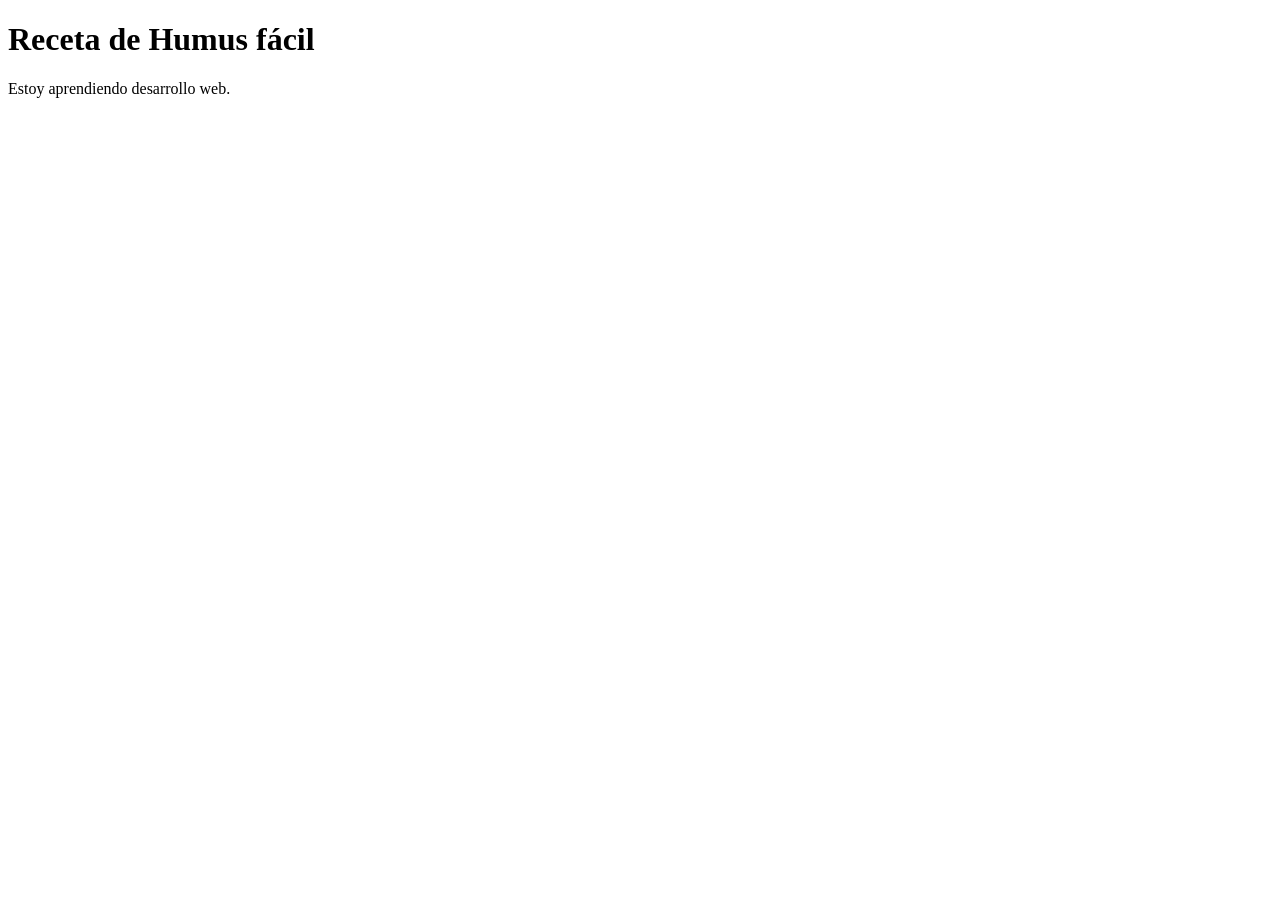
<file: PFA2/index.html>
<!DOCTYPE html>
<html lang="es">

<head>
    <title>Mi página web PFA3</title>
</head>

<body>
    <header>
        <h1>Receta de Humus fácil</h1>
    </header>
    <div>
        <p>Estoy aprendiendo desarrollo web.</p>
    </div>
    <footer>

    </footer>
</body>

</html>
</file>
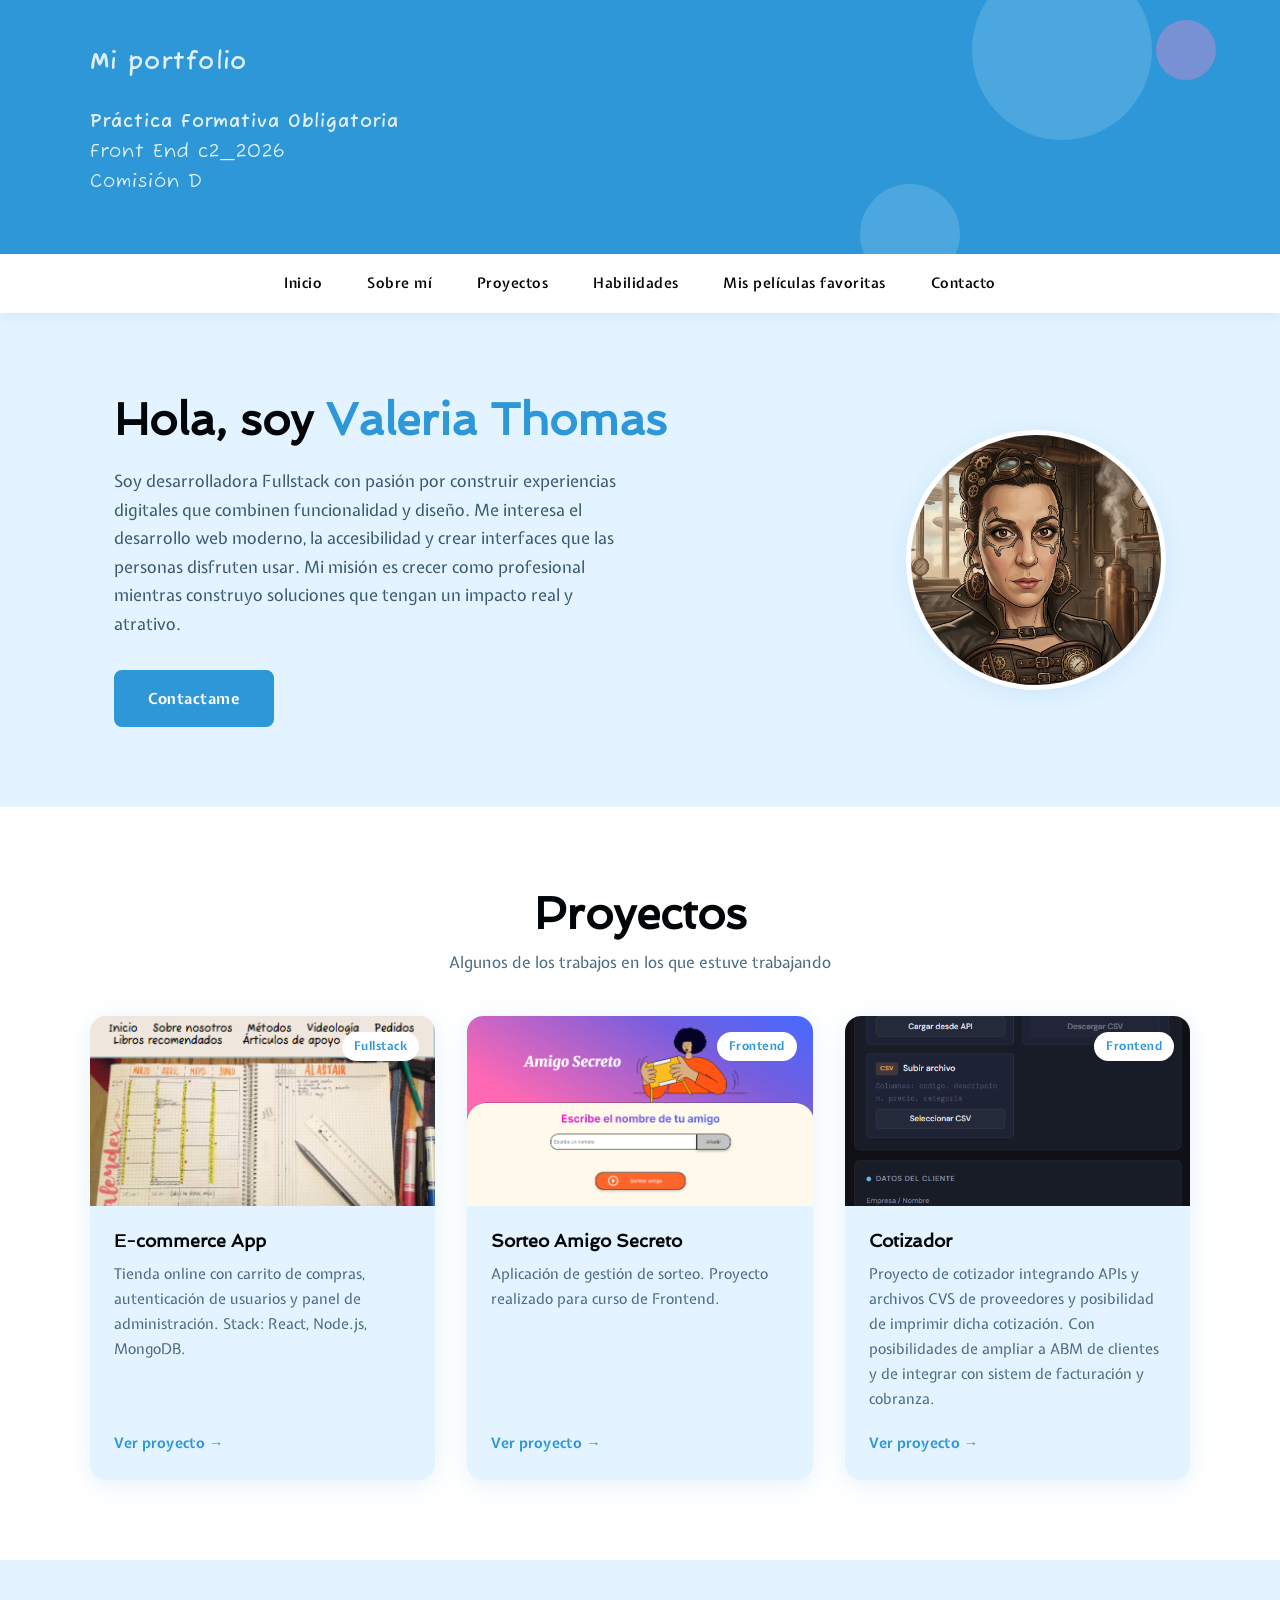
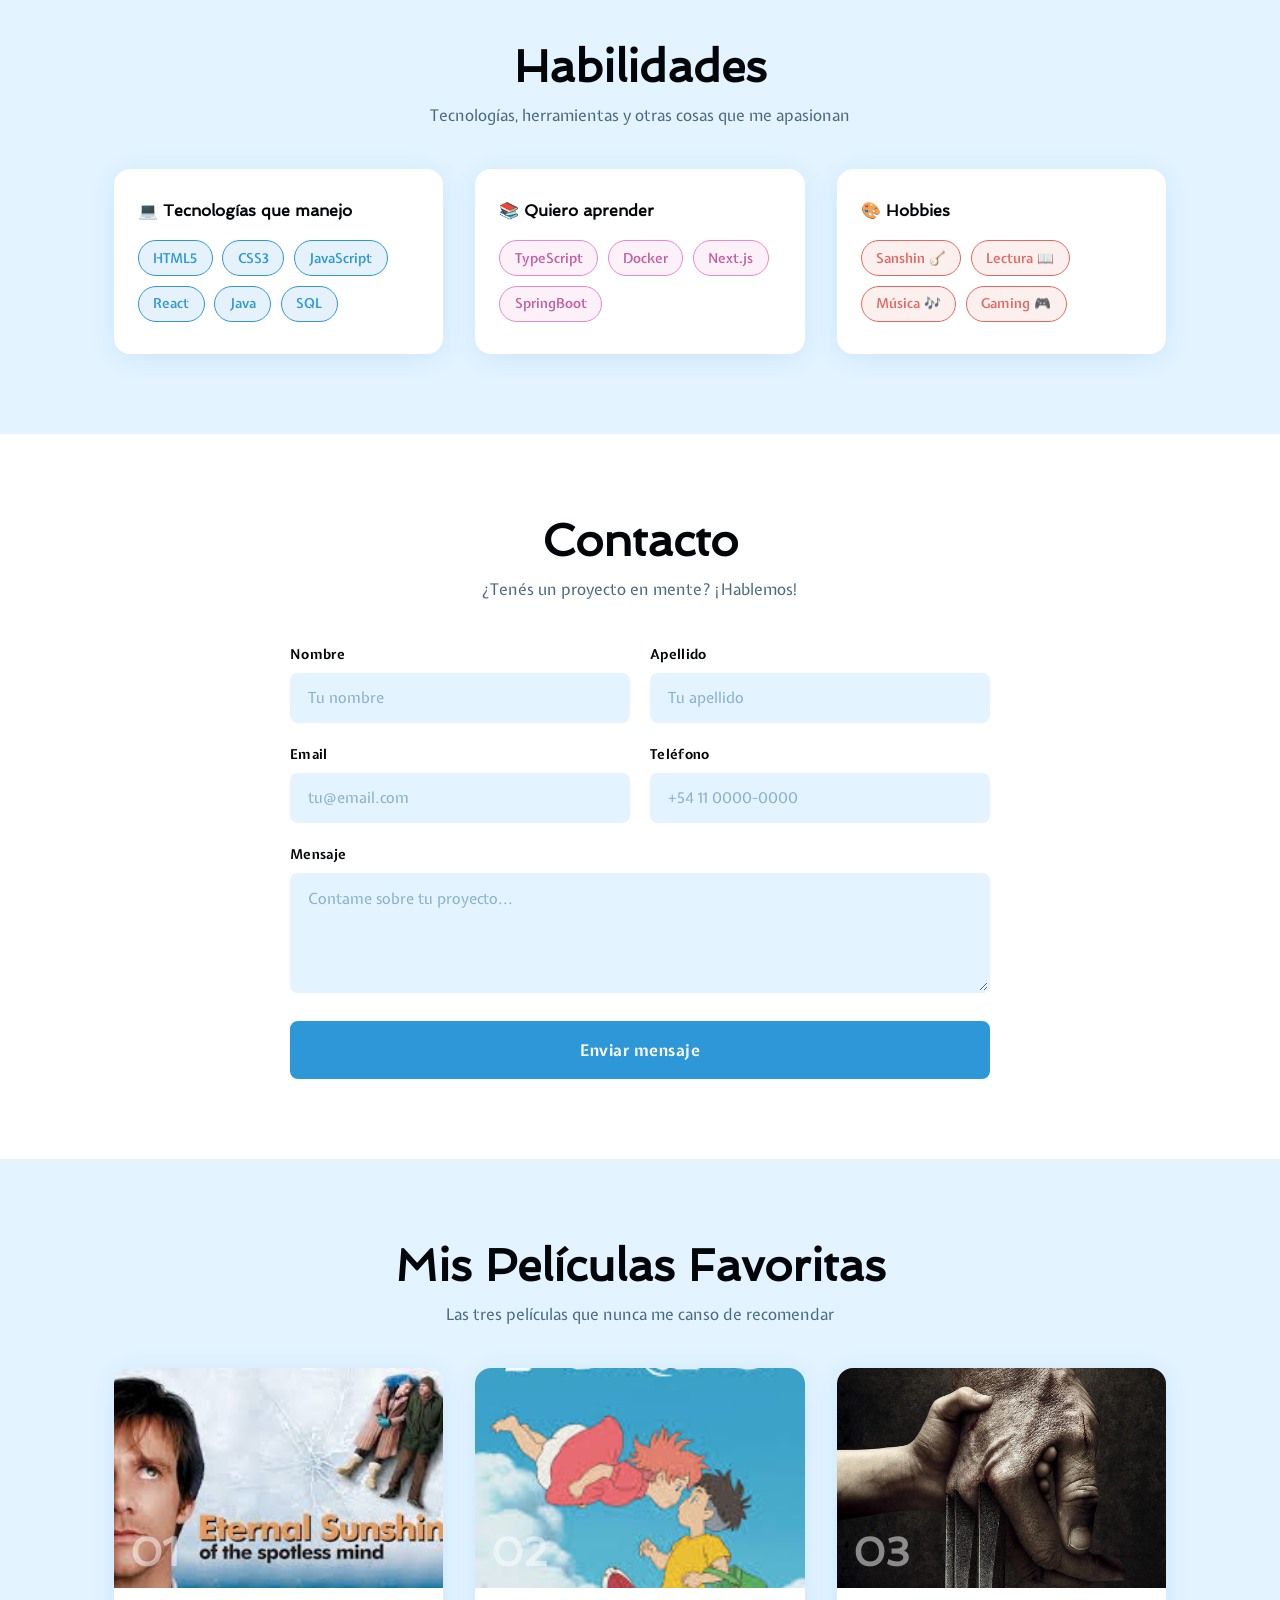
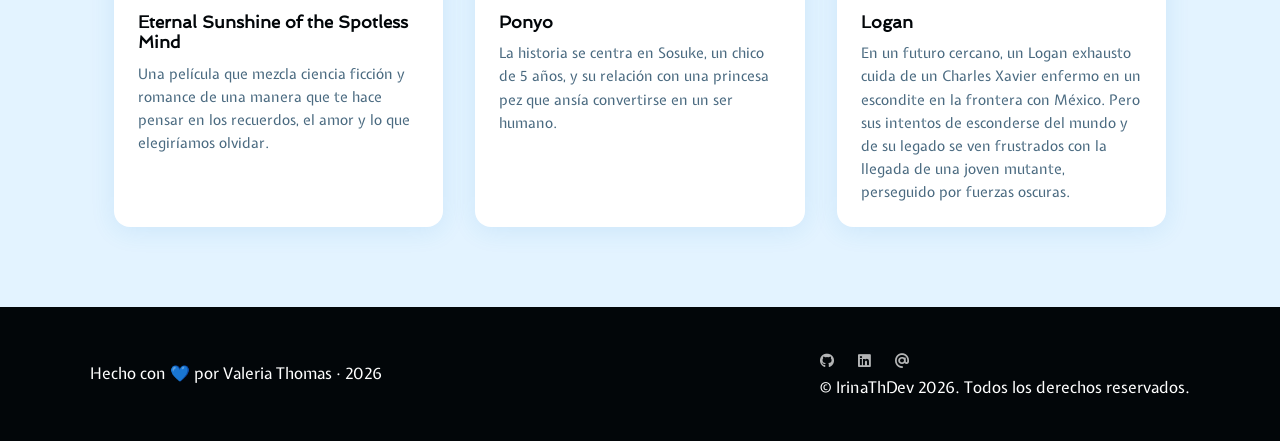
<file: PFO1/index.html>
<!DOCTYPE html>
<html lang="es">

<head>
    <meta charset="UTF-8">
    <meta name="viewport" content="width=device-width, initial-scale=1.0">
    <link rel="stylesheet" href="./css/styles.css">
    <!-- Google Fonts: Expletus Sans (body), Spinnaker (headings), Fuzzy Bubbles (decorativo) -->
    <link rel="preconnect" href="https://fonts.googleapis.com">
    <link rel="preconnect" href="https://fonts.gstatic.com" crossorigin>
    <link
        href="https://fonts.googleapis.com/css2?family=Expletus+Sans:ital,wght@0,400..700;1,400..700&family=Fuzzy+Bubbles:wght@400;700&family=Spinnaker&display=swap"
        rel="stylesheet">
    <link rel="stylesheet" href="https://cdnjs.cloudflare.com/ajax/libs/font-awesome/6.7.2/css/all.min.css" />

    <title>PFO1 Frontend 2c2026</title>
</head>

<body>
    <header class="site-header">
         <div class="header-inner">
       <h2 class="h2header-tagline"> Mi portfolio </h2>
       <br>
      <p class="header-tagline"> <strong>Práctica Formativa Obligatoria</strong> <br>
        Front End c2_2026 <br>
            Comisión D</p>
    </div>
        <div class="header-deco" aria-hidden="true">
            <span class="deco-circle c1"></span>
            <span class="deco-circle c2"></span>
            <span class="deco-circle c3"></span>
        </div>
    </header>

    <!-- =============================
       NAV: Barra de navegación principal
       Mejora futura: convertir en menú hamburguesa para mobile
  ============================== -->
    <nav class="main-nav" aria-label="Navegación principal">
        <ul class="navbar">
            <li><a href="#" class="nav-link">Inicio</a></li>
            <li><a href="#about" class="nav-link">Sobre mí</a></li>
            <li><a href="#proyects" class="nav-link">Proyectos</a></li>
            <li><a href="#habilidades" class="nav-link">Habilidades</a></li>
            <li><a href="#peliculas" class="nav-link">Mis películas favoritas</a></li>
            <!-- <li><a href="#libros" class="nav-link">Libros recomendados</a></li>  
            queda pendiente hacer la sección de libros recomendados -->
            <li><a href="#contacto" class="nav-link">Contacto</a></li>
        </ul>
    </nav>

    <!--  MAIN: Contenido principal del portafolio -->
    <main>
        <!-- Sección: Presentación Personal -->
        <section id="about" class="section sobre-mi-section">
            <div class="sobre-mi-content">
                <div class="sobre-mi-text">
                    <h1 class="section-title">Hola, soy <span class="highlight">Valeria Thomas</span></h1>
                    <p class="sobre-mi-desc">
                        Soy desarrolladora Fullstack con pasión por construir experiencias digitales que combinen
                        funcionalidad y diseño. Me interesa el desarrollo web moderno, la accesibilidad y crear
                        interfaces que las personas disfruten usar. Mi misión es crecer como profesional mientras
                        construyo soluciones que tengan un impacto real y atrativo.
                    </p>
                    <a href="#contacto" class="btn-primary">Contactame</a>
                </div>
                <div class="sobre-mi-img-wrap">
                    <!-- Imagen de perfil: podés reemplazarla por tu foto o avatar -->
                     <img src="./img/Gemini_Generated_Image_7jhzcu7jhzcu7jhz.png" alt="avatar estilo steam punk retro" width="80"
            height="64" title="avatar de mujer estilo steampunk retro" class="avatar-img">
                   
                    <div class="avatar-placeholder" style="display:none;" aria-hidden="true">
                        <span>VT</span>
                    </div>
                </div>
            </div>
        </section>

        <!-- =============================
         Sección: Proyectos (Tarjetas)
         Mejora futura: agregar filtros por tecnología
    ============================== -->
        <section id="proyects" class="section tarjetas-section">
            <h2 class="section-title centered">Proyectos</h2>
            <p class="section-subtitle centered">Algunos de los trabajos en los que estuve trabajando</p>
            <div class="tarjetas-grid">

                <article class="tarjeta">
                    <div class="tarjeta-img-wrap">
                        <img src="img/Organizalogia.png" alt="Captura del proyecto E-commerce App" class="tarjeta-img"
                            onerror="this.parentElement.classList.add('img-fallback')" />
                        <span class="tarjeta-tag">Fullstack</span>
                    </div>
                    <div class="tarjeta-body">
                        <h3 class="tarjeta-title">E-commerce App</h3>
                        <p class="tarjeta-desc">Tienda online con carrito de compras, autenticación de usuarios y panel
                            de administración. Stack: React, Node.js, MongoDB.</p>
                        <a href="https://irinath.github.io/organizalogia/" class="tarjeta-link">Ver proyecto →</a>
                    </div>
                </article>

                <article class="tarjeta">
                    <div class="tarjeta-img-wrap">
                        <img src="img/Amigosecreto.png" alt="Captura del proyecto Alura" class="tarjeta-img"
                            onerror="this.parentElement.classList.add('img-fallback')" />
                        <span class="tarjeta-tag">Frontend</span>
                    </div>
                    <div class="tarjeta-body">
                        <h3 class="tarjeta-title">Sorteo Amigo Secreto</h3>
                        <p class="tarjeta-desc">Aplicación de gestión de sorteo. Proyecto realizado para curso de Frontend.</p>
                        <a href="https://challenge-amigo-secreto-esp-main-six.vercel.app/" class="tarjeta-link">Ver proyecto →</a>
                    </div>
                </article>

                <article class="tarjeta">
                    <div class="tarjeta-img-wrap">
                        <img src="img/Captura de pantalla 2026-04-03 194652.png" alt="Captura del proyecto con React " class="tarjeta-img"
                            onerror="this.parentElement.classList.add('img-fallback')" />
                        <span class="tarjeta-tag">Frontend</span>
                    </div>
                    <div class="tarjeta-body">
                        <h3 class="tarjeta-title">Cotizador</h3>
                        <p class="tarjeta-desc">Proyecto de cotizador integrando APIs y archivos CVS de proveedores y posibilidad de imprimir dicha cotización.
                             Con posibilidades de ampliar a ABM de clientes y de integrar con sistem de facturación y cobranza.
                        </p>
                        <a href="#" class="tarjeta-link">Ver proyecto →</a>
                    </div>
                </article>

            </div>
        </section>

        <!-- Sección: Habilidades -->
        <section id="habilidades" class="section habilidades-section">
            <h2 class="section-title centered">Habilidades</h2>
            <p class="section-subtitle centered">Tecnologías, herramientas y otras cosas que me apasionan</p>
            <div class="habilidades-wrap">

                <div class="habilidades-col">
                    <h3 class="habilidades-col-title">💻 Tecnologías que manejo</h3>
                    <ul class="habilidades-list">
                        <li class="habilidad-item"><span class="habilidad-badge badge-primary">HTML5</span></li>
                        <li class="habilidad-item"><span class="habilidad-badge badge-primary">CSS3</span></li>
                        <li class="habilidad-item"><span class="habilidad-badge badge-primary">JavaScript</span></li>
                        <li class="habilidad-item"><span class="habilidad-badge badge-primary">React</span></li>
                        <li class="habilidad-item"><span class="habilidad-badge badge-primary">Java</span></li>
                        <li class="habilidad-item"><span class="habilidad-badge badge-primary">SQL</span></li>
                    </ul>
                </div>

                <div class="habilidades-col">
                    <h3 class="habilidades-col-title">📚 Quiero aprender</h3>
                    <ul class="habilidades-list">
                        <li class="habilidad-item"><span class="habilidad-badge badge-secondary">TypeScript</span></li>
                        <li class="habilidad-item"><span class="habilidad-badge badge-secondary">Docker</span></li>
                        <li class="habilidad-item"><span class="habilidad-badge badge-secondary">Next.js</span></li>
                        <li class="habilidad-item"><span class="habilidad-badge badge-secondary">SpringBoot</span></li>
                    </ul>
                </div>

                <div class="habilidades-col">
                    <h3 class="habilidades-col-title">🎨 Hobbies</h3>
                    <ul class="habilidades-list">
                        <li class="habilidad-item"><span class="habilidad-badge badge-accent">Sanshin 🪕</span></li>
                        <li class="habilidad-item"><span class="habilidad-badge badge-accent">Lectura 📖</span></li>
                        <li class="habilidad-item"><span class="habilidad-badge badge-accent">Música 🎶</span></li>
                        <li class="habilidad-item"><span class="habilidad-badge badge-accent">Gaming 🎮</span></li>
                    </ul>
                </div>

            </div>
        </section>

        <!-- Sección: Formulario de Contacto -->
        <section id="contacto" class="section contacto-section">
            <h2 class="section-title centered">Contacto</h2>
            <p class="section-subtitle centered">¿Tenés un proyecto en mente? ¡Hablemos!</p>
            <form class="contacto-form" action="#" method="POST" novalidate>
                <div class="form-row">
                    <div class="form-group">
                        <label for="nombre" class="form-label">Nombre</label>
                        <input type="text" id="nombre" name="nombre" class="form-input" placeholder="Tu nombre"
                            required />
                    </div>
                    <div class="form-group">
                        <label for="apellido" class="form-label">Apellido</label>
                        <input type="text" id="apellido" name="apellido" class="form-input" placeholder="Tu apellido"
                            required />
                    </div>
                </div>
                <div class="form-row">
                    <div class="form-group">
                        <label for="email" class="form-label">Email</label>
                        <input type="email" id="email" name="email" class="form-input" placeholder="tu@email.com"
                            required />
                    </div>
                    <div class="form-group">
                        <label for="telefono" class="form-label">Teléfono</label>
                        <input type="tel" id="telefono" name="telefono" class="form-input"
                            placeholder="+54 11 0000-0000" />
                    </div>
                </div>
                <div class="form-group full-width">
                    <label for="mensaje" class="form-label">Mensaje</label>
                    <textarea id="mensaje" name="mensaje" class="form-input form-textarea"
                        placeholder="Contame sobre tu proyecto..." rows="4"></textarea>
                </div>
                <div class="form-submit">
                    <button type="submit" class="btn-primary btn-submit">Enviar mensaje</button>
                </div>
            </form>
        </section>

        <!-- =============================
         Sección: Películas Favoritas
         Mejora futura: traer ratings de una API de películas
    ============================== -->
        <section id="peliculas" class="section peliculas-section">
            <h2 class="section-title centered">Mis Películas Favoritas</h2>
            <p class="section-subtitle centered">Las tres películas que nunca me canso de recomendar</p>
            <div class="peliculas-grid">

                <article class="pelicula-card">
                    <div class="pelicula-img-wrap">
                        <img src="img/eternal.jpg" alt="Póster de Eternal Sunshine of the Spotless Mind"
                            class="pelicula-img" onerror="this.parentElement.classList.add('img-fallback')" />
                        <span class="pelicula-num">01</span>
                    </div>
                    <div class="pelicula-info">
                        <h3 class="pelicula-title">Eternal Sunshine of the Spotless Mind</h3>
                        <p class="pelicula-desc">Una película que mezcla ciencia ficción y romance de una manera que te
                            hace pensar en los recuerdos, el amor y lo que elegiríamos olvidar.</p>
                    </div>
                </article>

                <article class="pelicula-card">
                    <div class="pelicula-img-wrap">
                        <img src="img/ponyo.jpg" alt="Póster de Ponyo" class="pelicula-img"
                            onerror="this.parentElement.classList.add('img-fallback')" />
                        <span class="pelicula-num">02</span>
                    </div>
                    <div class="pelicula-info">
                        <h3 class="pelicula-title">Ponyo</h3>
                        <p class="pelicula-desc">La historia se centra en Sosuke, un chico de 5 años, 
                            y su relación con una princesa pez que ansía convertirse en un ser humano. </p>
                    </div>
                </article>

                <article class="pelicula-card">
                    <div class="pelicula-img-wrap">
                        <img src="img/Logan.webp" alt="Póster de The Grand Budapest Hotel" class="pelicula-img"
                            onerror="this.parentElement.classList.add('img-fallback')" />
                        <span class="pelicula-num">03</span>
                    </div>
                    <div class="pelicula-info">
                        <h3 class="pelicula-title">Logan</h3>
                        <p class="pelicula-desc">En un futuro cercano, un Logan exhausto cuida de un Charles Xavier enfermo en un escondite en la
                            frontera con México. Pero sus intentos de esconderse del mundo y de su legado se ven frustrados con la llegada de una 
                            joven mutante, perseguido por fuerzas oscuras.</p>
                    </div>
                </article>

            </div>
        </section>
         </main>


            <!-- =============================
       FOOTER: Pie de página con redes sociales
       Mejora futura: agregar animación de scroll-to-top
  ============================== -->
            <footer class="site-footer">
                <div class="footer-inner">
                <p>Hecho con 💙 por Valeria Thomas · 2026 </p>
               <!-- Posibilidad de ampliar redes sociales
                <i class="fa fa-map-marker" aria-hidden="true"></i>
                <i class="fab fa-facebook"></i>
                <i class="fab fa-instagram"></i>
                <i class="fab fa-x"></i>
                <i class="fab fa-discord"></i>
                <i class="fab fa-whatsapp"></i>  -->
                <nav aria-label="Redes sociales">
                    <ul class="footer-links">
                        <li>    
                            <a href="https://github.com/irinath" target="_blank" rel="noopener noreferrer"
                                class="footer-link"><i class="fab fa-github"></i></a>
                        </li>
                        <li>
                            <a href="https://linkedin.com/" target="_blank" rel="noopener noreferrer"
                                class="footer-link"><i class="fab fa-linkedin"></i></a>
                        </li>
                        <li>
                            <a href="mailto:thomas.valeria@gmail.com" class="footer-link"><i class="fab fa-at"></i></a>
                        </li>
                        
                    </ul>
                    <p class="rights">© IrinaThDev 2026. Todos los derechos reservados.</p>
                </div>
            </footer>
</body>

</html>
</file>
<file: PFO1/css/styles.css>
@import url('https://fonts.googleapis.com/css2?family=Expletus+Sans:ital,wght@0,400..700;1,400..700&family=Fuzzy+Bubbles:wght@400;700&family=Spinnaker&display=swap');

:root {

--text: #020609;
--background: #e3f3ff;
--primary: #2d97d8;
--secondary: #e988ca;
--accent: #e26962;

--font-body: 'Expletus Sans', sans-serif;
--font-heading: 'Spinnaker', sans-serif;
--font-deco: 'Fuzzy Bubbles', cursive;

--radius: 1rem;
--radius-sm: 0.5rem;
--shadow: 0 4px 24px rgba(45, 151, 216, 0.12);
--shadow-hover: 0 8px 36px rgba(45, 151, 216, 0.22);
--transition: 0.3s ease;
--max-width: 1100px;

}

/*resetear diseño del naegador*/ 
* {
box-sizing: border-box;
margin: 0;
padding: 0;
}

/*--linearPrimarySecondary: linear-gradient(#2d97d8, #e988ca);
--linearPrimaryAccent: linear-gradient(#2d97d8, #e26962);
--linearSecondaryAccent: linear-gradient(#e988ca, #e26962);
--radialPrimarySecondary: radial-gradient(#2d97d8, #e988ca);
--radialPrimaryAccent: radial-gradient(#2d97d8, #e26962);
--radialSecondaryAccent: radial-gradient(#e988ca, #e26962);*/

body {
  font-family: var(--font-body);
  background-color: var(--background);
  color: var(--text);
  line-height: 1.7;
  font-size: 1rem;
}
 
img {
  max-width: 100%;
  display: block;
}

html {
  scroll-behavior: smooth;
}

body {
  font-family: var(--font-body);
  background-color: var(--background);
  color: var(--text);
  line-height: 1.7;
  font-size: 1rem;
}

img {
  max-width: 100%;
  display: block;
}

ul {
  list-style: none;
}

a {
  text-decoration: none;
  color: inherit;
}

/* =============================================
   TIPOGRAFÍA
   ============================================= */
h1, h2, h3, h4 {
  font-family: var(--font-heading);
  line-height: 1.2;
  color: var(--text);
}

.section-title {
  font-size: clamp(1.8rem, 4vw, 2.8rem);
  margin-bottom: 0.5rem;
}

.section-title.centered {
  text-align: center;
}

.section-subtitle {
  font-family: var(--font-body);
  font-size: 1rem;
  color: #4a6a80;
  margin-bottom: 2.5rem;
}

.section-subtitle.centered {
  text-align: center;
}

.highlight {
  color: var(--primary);
  position: relative;
}

/* =============================================
   LAYOUT GENERAL
   ============================================= */
.section {
  padding: 5rem 1.5rem;
  max-width: var(--max-width);
  margin: 0 auto;
}

/* =============================================
   HEADER
   ============================================= */
.site-header {
  background: var(--primary);
  color: white;
  padding: 2.5rem 2rem 3.5rem;
  position: relative;
  overflow: hidden;
}

.header-inner {
  max-width: var(--max-width);
  margin: 0 auto;
  position: relative;
  z-index: 2;
}

.logo {
  font-family: var(--font-heading);
  font-size: 3rem;
  font-weight: 700;
  color: white;
  letter-spacing: -1px;
}

.logo-dot {
  color: var(--secondary);
}

.h2header-tagline {
  font-family: var(--font-deco);
  line-height: 1.2;
  color: rgba(255, 255, 255, 0.85);
  margin-top: 0.5rem;
  letter-spacing: 1.3px;
}

.header-tagline {
  font-family: var(--font-deco);
  font-size: 1.1rem;
  color: rgba(255, 255, 255, 0.85);
  margin-top: 0.25rem;
  letter-spacing: 1px;
}

/* Círculos decorativos del header */
.header-deco {
  position: absolute;
  inset: 0;
  z-index: 1;
  pointer-events: none;
}

.deco-circle {
  position: absolute;
  border-radius: 50%;
  opacity: 0.15;
  background: white;
  animation: float 6s ease-in-out infinite;
}

.c1 {
  width: 180px;
  height: 180px;
  top: -40px;
  right: 10%;
  animation-delay: 0s;
}

.c2 {
  width: 100px;
  height: 100px;
  bottom: -30px;
  right: 25%;
  animation-delay: 2s;
}

.c3 {
  width: 60px;
  height: 60px;
  top: 20px;
  right: 5%;
  background: var(--secondary);
  opacity: 0.4;
  animation-delay: 4s;
}

/* =============================================
   ANIMACIÓN: float (usada en header)
   ============================================= */
@keyframes float {
  0%, 100% { transform: translateY(0); }
  50% { transform: translateY(-12px); }
}

/* =============================================
   NAV
   ============================================= */
.main-nav {
  background: white;
  box-shadow: 0 2px 12px rgba(45, 151, 216, 0.1);
  position: sticky;
  top: 0;
  z-index: 100;
}

.navbar {
  display: flex;
  justify-content: center;
  flex-wrap: wrap;
  gap: 0;
  max-width: var(--max-width);
  margin: 0 auto;
}

.nav-link {
  font-family: var(--font-body);
  font-weight: 600;
  font-size: 0.9rem;
  color: var(--text);
  padding: 1.1rem 1.4rem;
  display: block;
  letter-spacing: 0.5px;
  position: relative;
  transition: color var(--transition);
}

/* Animación/transición: línea inferior en nav links */
.nav-link::after {
  content: '';
  position: absolute;
  bottom: 0;
  left: 50%;
  transform: translateX(-50%);
  width: 0;
  height: 3px;
  background: var(--primary);
  border-radius: 2px 2px 0 0;
  transition: width var(--transition);
}

.nav-link:hover {
  color: var(--primary);
}

.nav-link:hover::after {
  width: 70%;
}

/* =============================================
   SECCIÓN: SOBRE MÍ
   ============================================= */
.sobre-mi-section {
  padding-top: 5rem;
  padding-bottom: 5rem;
}

.sobre-mi-content {
  display: flex;
  align-items: center;
  gap: 4rem;
  flex-wrap: wrap;
}

.sobre-mi-text {
  flex: 1;
  min-width: 280px;
}

.sobre-mi-text h1 {
  margin-bottom: 1.25rem;
}

.sobre-mi-desc {
  color: #3a5a6e;
  font-size: 1.05rem;
  margin-bottom: 2rem;
  max-width: 520px;
}

/* Avatar */
.sobre-mi-img-wrap {
  flex-shrink: 0;
}

.avatar-img {
  width: 260px;
  height: 260px;
  border-radius: 50%;
  object-fit: cover;
  border: 5px solid white;
  box-shadow: var(--shadow);
}

.avatar-placeholder {
  width: 260px;
  height: 260px;
  border-radius: 50%;
  background: var(--primary);
  color: white;
  font-family: var(--font-heading);
  font-size: 4rem;
  display: flex;
  align-items: center;
  justify-content: center;
  border: 5px solid white;
  box-shadow: var(--shadow);
}

/* =============================================
   BOTONES
   ============================================= */
.btn-primary {
  display: inline-block;
  background: var(--primary);
  color: white;
  font-family: var(--font-body);
  font-weight: 700;
  font-size: 0.95rem;
  padding: 0.85rem 2rem;
  border-radius: var(--radius-sm);
  border: 2px solid var(--primary);
  cursor: pointer;
  letter-spacing: 0.5px;
  transition: background var(--transition), color var(--transition), transform var(--transition), box-shadow var(--transition);
}

.btn-primary:hover {
  background: transparent;
  color: var(--primary);
  transform: translateY(-3px);
  box-shadow: var(--shadow-hover);
}

.btn-submit {
  width: 100%;
  font-size: 1rem;
  padding: 1rem 2rem;
}

/* =============================================
   SECCIÓN: TARJETAS / PROYECTOS
   ============================================= */
.tarjetas-section {
  background: white;
  max-width: 100%;
  padding-left: 1.5rem;
  padding-right: 1.5rem;
}

.tarjetas-section > *:not(.tarjetas-grid) {
  max-width: var(--max-width);
  margin-left: auto;
  margin-right: auto;
}

/* Grid de tarjetas usando CSS Grid */
.tarjetas-grid {
  display: grid;
  grid-template-columns: repeat(auto-fit, minmax(280px, 1fr));
  gap: 2rem;
  max-width: var(--max-width);
  margin: 0 auto;
}

.tarjeta {
  background: var(--background);
  border-radius: var(--radius);
  overflow: hidden;
  box-shadow: var(--shadow);
  transition: transform var(--transition), box-shadow var(--transition);
  display: flex;
  flex-direction: column;
}

/* Animación/transición: hover en tarjetas */
.tarjeta:hover {
  transform: translateY(-6px);
  box-shadow: var(--shadow-hover);
}

.tarjeta-img-wrap {
  position: relative;
  height: 190px;
  background: linear-gradient(135deg, var(--primary) 0%, #1a6fa3 100%);
  overflow: hidden;
}

.tarjeta-img-wrap.img-fallback {
  background: linear-gradient(135deg, var(--primary) 0%, var(--secondary) 100%);
}

.tarjeta-img {
  width: 100%;
  height: 100%;
  object-fit: cover;
  transition: transform var(--transition);
}

.tarjeta:hover .tarjeta-img {
  transform: scale(1.05);
}

.tarjeta-tag {
  position: absolute;
  top: 1rem;
  right: 1rem;
  background: white;
  color: var(--primary);
  font-family: var(--font-body);
  font-size: 0.75rem;
  font-weight: 700;
  padding: 0.25rem 0.75rem;
  border-radius: 99px;
  letter-spacing: 0.5px;
}

.tarjeta-body {
  padding: 1.5rem;
  flex: 1;
  display: flex;
  flex-direction: column;
}

.tarjeta-title {
  font-size: 1.15rem;
  margin-bottom: 0.6rem;
  color: var(--text);
}

.tarjeta-desc {
  color: #4a6a80;
  font-size: 0.92rem;
  flex: 1;
  margin-bottom: 1.2rem;
}

.tarjeta-link {
  font-family: var(--font-body);
  font-weight: 700;
  color: var(--primary);
  font-size: 0.9rem;
  transition: color var(--transition), letter-spacing var(--transition);
  align-self: flex-start;
}

.tarjeta-link:hover {
  color: var(--accent);
  letter-spacing: 1px;
}

/* =============================================
   SECCIÓN: HABILIDADES
   ============================================= */
.habilidades-section {
  background: var(--background);
}

.habilidades-wrap {
  display: flex;
  gap: 2rem;
  flex-wrap: wrap;
  justify-content: center;
}

.habilidades-col {
  background: white;
  border-radius: var(--radius);
  padding: 2rem 1.5rem;
  flex: 1;
  min-width: 220px;
  box-shadow: var(--shadow);
}

.habilidades-col-title {
  font-family: var(--font-heading);
  font-size: 1rem;
  margin-bottom: 1.25rem;
  color: var(--text);
}

.habilidades-list {
  display: flex;
  flex-wrap: wrap;
  gap: 0.6rem;
}

/* Badges de habilidades */
.habilidad-badge {
  display: inline-block;
  font-family: var(--font-body);
  font-size: 0.85rem;
  font-weight: 600;
  padding: 0.35rem 0.9rem;
  border-radius: 99px;
  transition: transform var(--transition);
}

.habilidad-badge:hover {
  transform: scale(1.08);
}

.badge-primary {
  background: rgba(45, 151, 216, 0.12);
  color: var(--primary);
  border: 1.5px solid var(--primary);
}

.badge-secondary {
  background: rgba(233, 136, 202, 0.12);
  color: #c060a0;
  border: 1.5px solid var(--secondary);
}

.badge-accent {
  background: rgba(226, 105, 98, 0.1);
  color: var(--accent);
  border: 1.5px solid var(--accent);
}

/* =============================================
   SECCIÓN: CONTACTO
   ============================================= */
.contacto-section {
  background: white;
  max-width: 100%;
  padding-left: 1.5rem;
  padding-right: 1.5rem;
}

.contacto-section > *:not(.contacto-form) {
  max-width: var(--max-width);
  margin-left: auto;
  margin-right: auto;
}

.contacto-form {
  max-width: 700px;
  margin: 0 auto;
  display: flex;
  flex-direction: column;
  gap: 1.25rem;
}

.form-row {
  display: flex;
  gap: 1.25rem;
  flex-wrap: wrap;
}

.form-group {
  display: flex;
  flex-direction: column;
  gap: 0.4rem;
  flex: 1;
  min-width: 200px;
}

.form-group.full-width {
  flex-basis: 100%;
}

.form-label {
  font-family: var(--font-body);
  font-size: 0.85rem;
  font-weight: 700;
  color: var(--text);
  letter-spacing: 0.3px;
}

/* Inputs y formularios */
.form-input {
  font-family: var(--font-body);
  font-size: 0.95rem;
  color: var(--text);
  background: var(--background);
  border: 2px solid transparent;
  border-radius: var(--radius-sm);
  padding: 0.8rem 1rem;
  outline: none;
  transition: border-color var(--transition), box-shadow var(--transition);
  width: 100%;
}

.form-input::placeholder {
  color: #8aafc8;
}

.form-input:focus {
  border-color: var(--primary);
  box-shadow: 0 0 0 3px rgba(45, 151, 216, 0.15);
}

.form-textarea {
  resize: vertical;
  min-height: 120px;
}

.form-submit {
  margin-top: 0.5rem;
}

/* =============================================
   SECCIÓN: PELÍCULAS
   ============================================= */
.peliculas-section {
  background: var(--background);
}

.peliculas-grid {
  display: grid;
  grid-template-columns: repeat(auto-fit, minmax(280px, 1fr));
  gap: 2rem;
}

.pelicula-card {
  background: white;
  border-radius: var(--radius);
  overflow: hidden;
  box-shadow: var(--shadow);
  transition: transform var(--transition), box-shadow var(--transition);
}

.pelicula-card:hover {
  transform: translateY(-5px);
  box-shadow: var(--shadow-hover);
}

.pelicula-img-wrap {
  position: relative;
  height: 220px;
  background: linear-gradient(135deg, #1a3a4e 0%, #2d6080 100%);
  overflow: hidden;
}

.pelicula-img-wrap.img-fallback {
  background: linear-gradient(135deg, var(--text) 0%, #2d6080 100%);
}

.pelicula-img {
  width: 100%;
  height: 100%;
  object-fit: cover;
  transition: transform var(--transition);
}

.pelicula-card:hover .pelicula-img {
  transform: scale(1.05);
}

.pelicula-num {
  position: absolute;
  bottom: 1rem;
  left: 1rem;
  font-family: var(--font-heading);
  font-size: 2.5rem;
  font-weight: 700;
  color: white;
  opacity: 0.5;
  line-height: 1;
}

.pelicula-info {
  padding: 1.5rem;
}

.pelicula-title {
  font-size: 1.05rem;
  margin-bottom: 0.6rem;
  color: var(--text);
}

.pelicula-desc {
  color: #4a6a80;
  font-size: 0.9rem;
  line-height: 1.6;
}

/* =============================================
   FOOTER
   ============================================= */
.site-footer {
  background: var(--text);
  color: white;
  padding: 2.5rem 1.5rem;
}

.footer-inner {
  max-width: var(--max-width);
  margin: 0 auto;
  display: flex;
  align-items: center;
  justify-content: space-between;
  flex-wrap: wrap;
  gap: 1.5rem;
}

.footer-logo {
  font-size: 1.8rem;
}

.footer-text {
  font-family: var(--font-body);
  font-size: 0.9rem;
  color: rgba(255, 255, 255, 0.6);
}

.footer-links {
  display: flex;
  gap: 1.5rem;
}

.footer-link {
  font-family: var(--font-body);
  font-size: 0.9rem;
  font-weight: 600;
  color: rgba(255, 255, 255, 0.7);
  transition: color var(--transition);
}

.footer-link:hover {
  color: var(--secondary);
}

/* =============================================
   RESPONSIVIDAD
   ============================================= */
@media (max-width: 700px) {
  .sobre-mi-content {
    flex-direction: column-reverse;
    text-align: center;
    gap: 2rem;
  }

  .sobre-mi-desc {
    margin: 0 auto 2rem;
  }

  .avatar-img,
  .avatar-placeholder {
    width: 180px;
    height: 180px;
    margin: 0 auto;
  }

  .footer-inner {
    flex-direction: column;
    text-align: center;
  }

  .footer-links {
    justify-content: center;
  }

  .nav-list {
    gap: 0;
  }

  .nav-link {
    padding: 0.9rem 0.9rem;
    font-size: 0.82rem;
  }
}

@media (max-width: 480px) {
  .form-row {
    flex-direction: column;
  }

  .habilidades-wrap {
    flex-direction: column;
  }
}
</file>
